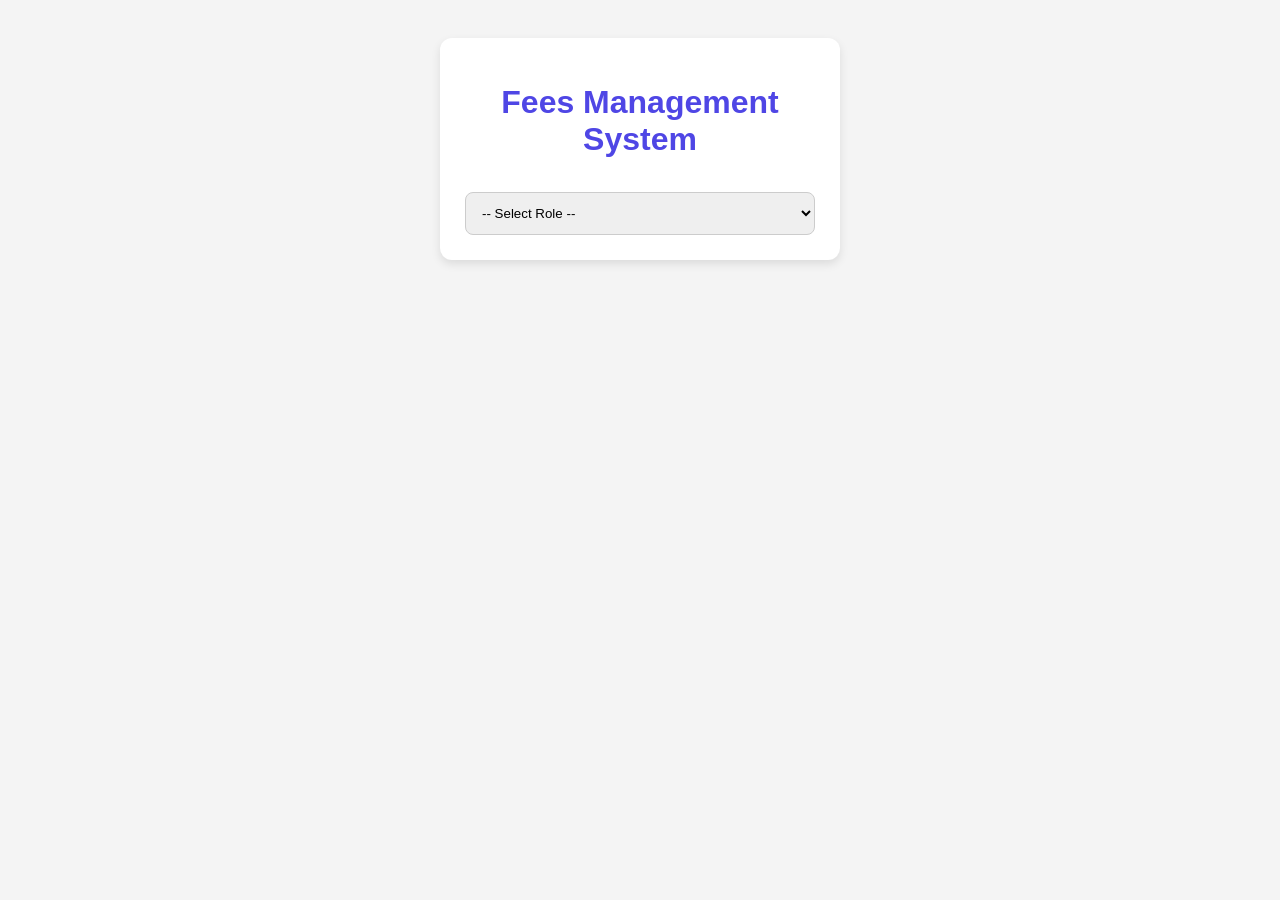
<file: index.html>
<!DOCTYPE html>
<html lang="en">
<head>
  <meta charset="UTF-8">
  <meta name="viewport" content="width=device-width, initial-scale=1">
  <title>Fees Management System</title>

  <style>
    body {
      font-family: Arial;
      background: #f4f4f4;
      padding: 30px;
      text-align: center;
    }

    .card {
      background: white;
      width: 350px;
      margin: auto;
      padding: 25px;
      border-radius: 12px;
      box-shadow: 0 4px 10px rgba(0,0,0,0.1);
    }

    h1 {
      color: #4f46e5;
    }

    select, button {
      width: 100%;
      padding: 12px;
      border-radius: 8px;
      border: 1px solid #ccc;
      margin-top: 12px;
    }

    button {
      background: #4f46e5;
      color: white;
      border: none;
      cursor: pointer;
      font-size: 16px;
    }

    button:hover {
      background: #4338ca;
    }

    .hidden {
      display: none;
    }
  </style>
</head>

<body>

  <div class="card">
    <h1>Fees Management System</h1>
    <p></p>

    <select id="roleSelect">
      <option value="">-- Select Role --</option>
      <option value="student">Student</option>
      <option value="staff">Staff</option>
      <option value="admin">Admin</option>
    </select>

    <div id="buttons" class="hidden">
      <button id="registerBtn">Registration</button>
      <button id="loginBtn">Login</button>
    </div>
  </div>

  <script>
    const roleSelect = document.getElementById("roleSelect");
    const buttons = document.getElementById("buttons");
    const registerBtn = document.getElementById("registerBtn");
    const loginBtn = document.getElementById("loginBtn");

    // Show Register/Login buttons after selecting role
    roleSelect.addEventListener("change", () => {
      const role = roleSelect.value;

      if (!role) {
        buttons.classList.add("hidden");
        return;
      }

      // Admin has no registration page
      if (role === "admin") {
        registerBtn.style.display = "none";
      } else {
        registerBtn.style.display = "block";
      }

      buttons.classList.remove("hidden");
    });

    // Redirect to Registration Page
    registerBtn.addEventListener("click", () => {
      const role = roleSelect.value;

      if (role === "student") {
        window.location.href = "Student register.html";
      } else if (role === "staff") {
        window.location.href = "staff-register.html";
      }
    });

    // Redirect to Login Page
    loginBtn.addEventListener("click", () => {
      const role = roleSelect.value;

      if (role === "student") {
        window.location.href = "Student Login.html";
      } 
      else if (role === "staff") {
        window.location.href = "staff-login.html";
      } 
      else if (role === "admin") {
        window.location.href = "admin-login.html";
      }
    });
  </script>

</body>
</html>
</file>
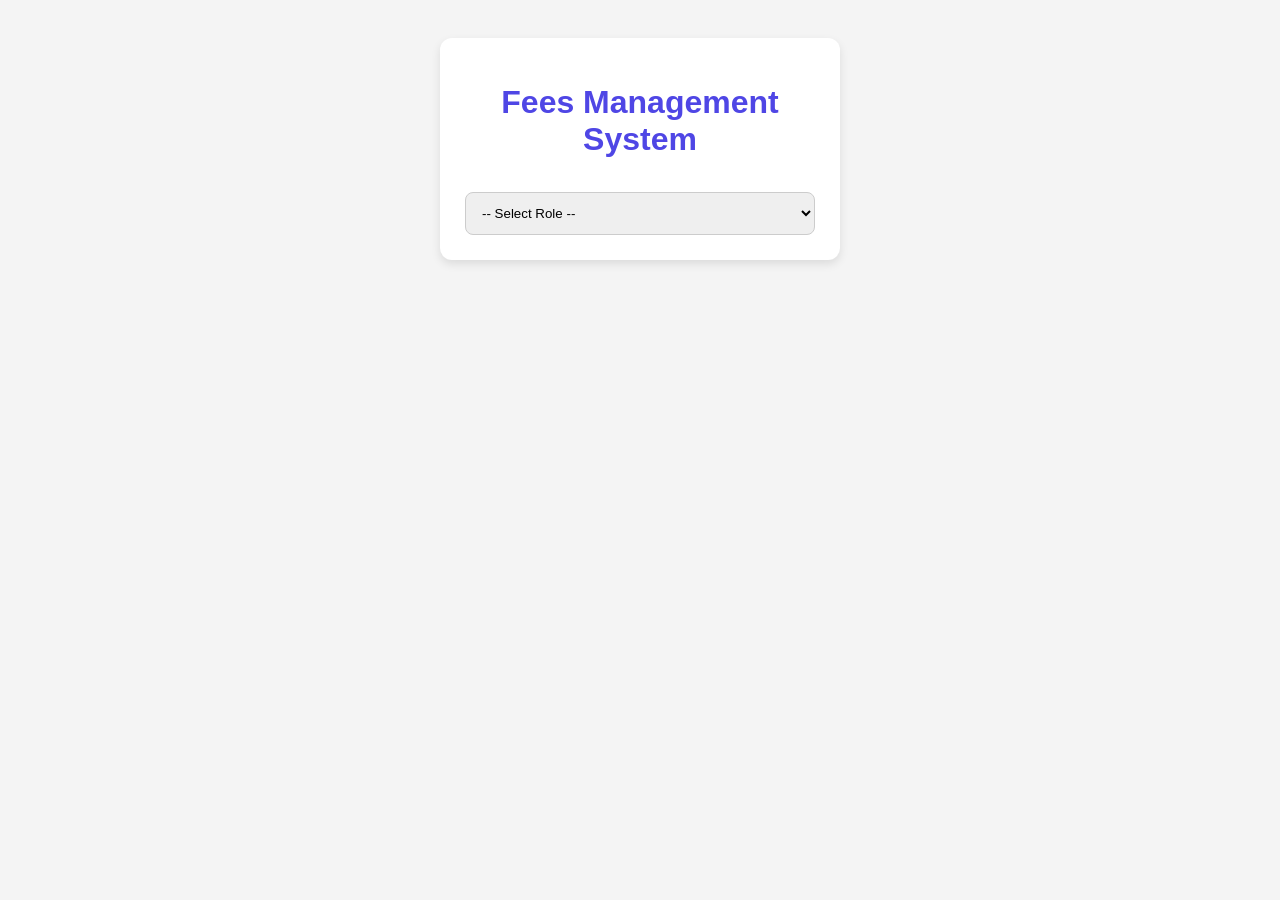
<file: staff-dashboard.html>
<!DOCTYPE html>
<html>
<head>
  <title>Staff Dashboard</title>
  <style>
    body {
      font-family: Arial, sans-serif;
      margin: 0;
      background: #f4f4f9;
      display: flex;
      flex-direction: column;
      height: 100vh;
    }

    .header {
      background: #4f46e5;
      color: white;
      padding: 15px 25px;
      display: flex;
      justify-content: space-between;
      align-items: center;
    }

    .header h2 { margin: 0; }

    .right-buttons {
      display: flex;
      gap: 15px;
    }

    .btn-small {
      background: #22c55e;
      color: white;
      border: none;
      padding: 8px 16px;
      border-radius: 6px;
      cursor: pointer;
      font-size: 14px;
    }

    .btn-small:hover { background: #1faa50; }

    .btn-logout { background: #ff4d4d !important; }
    .btn-logout:hover { background: #ff2f2f !important; }

    .container {
      display: flex;
      justify-content: start;
      align-items: center;
      flex-direction: column;
      gap: 40px;
      flex: 1;
      padding-top: 20px;
    }

    #addForm {
      display: none;
      margin-top: 20px;
      width: 80%;
    }

    #addForm input, #addForm select, #addForm button {
      display: block;
      width: 100%;
      padding: 10px;
      margin: 10px 0;
      border-radius: 5px;
      font-size: 16px;
    }

    #addForm button {
      background: #4f46e5;
      color: white;
      border: none;
      cursor: pointer;
    }

    #studentsTable {
      border-collapse: collapse;
      width: 80%;
      background: white;
      border-radius: 12px;
      overflow: hidden;
      box-shadow: 0 3px 8px rgba(0,0,0,0.1);
     
    }

    #studentsTable th, #studentsTable td {
      padding: 12px;
      border-bottom: 1px solid #ddd;
      text-align: center;
    }

    #studentsTable th {
      background: #4f46e5;
      color: white;
    }

    #studentsTable tr:hover {
  background: #eae9eb;
}

  </style>
</head>
<body>

  <!-- Header -->
  <div class="header">
    <h2 id="staffTitle">Staff Dashboard</h2>

    <div class="right-buttons">
      <button class="btn-small" onclick="goToAddStudent()">Add Student</button>
      <button class="btn-small btn-logout" onclick="logout()">Logout</button>
    </div>
  </div>

  <!-- Main Area -->
  <div class="container">

    <!-- Add Student Form -->
    <div id="addForm">
      <input type="number" id="totalFees" placeholder="Enter total fees">
      <input type="number" id="paidFees" placeholder="Enter paid amount">
      <select id="batchName">
        <option value="Morning">Morning Batch</option>
        <option value="Afternoon">Afternoon Batch</option>
        <option value="Evening">Evening Batch</option>
      </select>
      <input type="text" id="installments" placeholder="Enter installment info">
      <input type="text" id="receipt" placeholder="Enter receipt number">
      <input type="text" id="attendance" placeholder="Enter attendance details">
      <button onclick="addStudent()">Save Student</button>
    </div>

    <!-- Students Table -->
    <table id="studentsTable">
      <thead>
        <tr>
          <th>SR NO</th>
          <th>Name</th>
          <th>Email</th>
          <th>DOB</th>
          <th>Actions</th>
        </tr>
      </thead>
      <tbody></tbody>
    </table>
  </div>

  <!-- External JS File -->
  <script src="staffDashboard.js"></script>

</body>
</html>
</file>
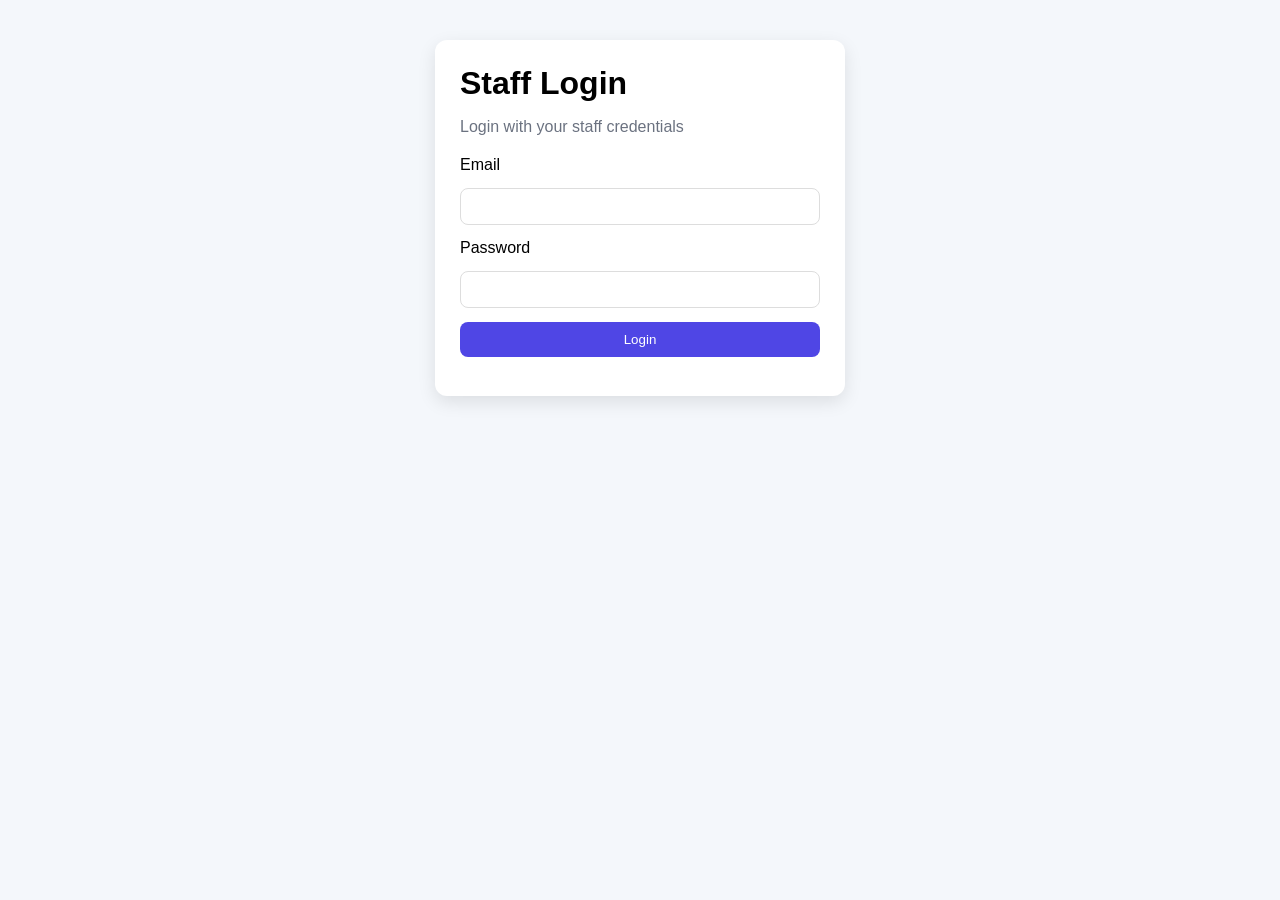
<file: staff-login.html>
<!DOCTYPE html>
<html lang="en">
<head>
  <meta charset="UTF-8">
  <meta name="viewport" content="width=device-width, initial-scale=1">
  <title>Staff Login</title>
  <link rel="stylesheet" href="style.css">
</head>

<body>

  <div class="container card">
    <h1>Staff Login</h1>
    <p class="muted">Login with your staff credentials</p>

    <form id="staffLoginForm">

      <label>Email</label>
      <input type="email" id="email" required>

      <label>Password</label>
      <input type="password" id="password" required>

      <button type="submit">Login</button>

      <div id="msg"></div>
    </form>

  </div>

  <script src="staff-login.js"></script>
</body>
</html>
</file>
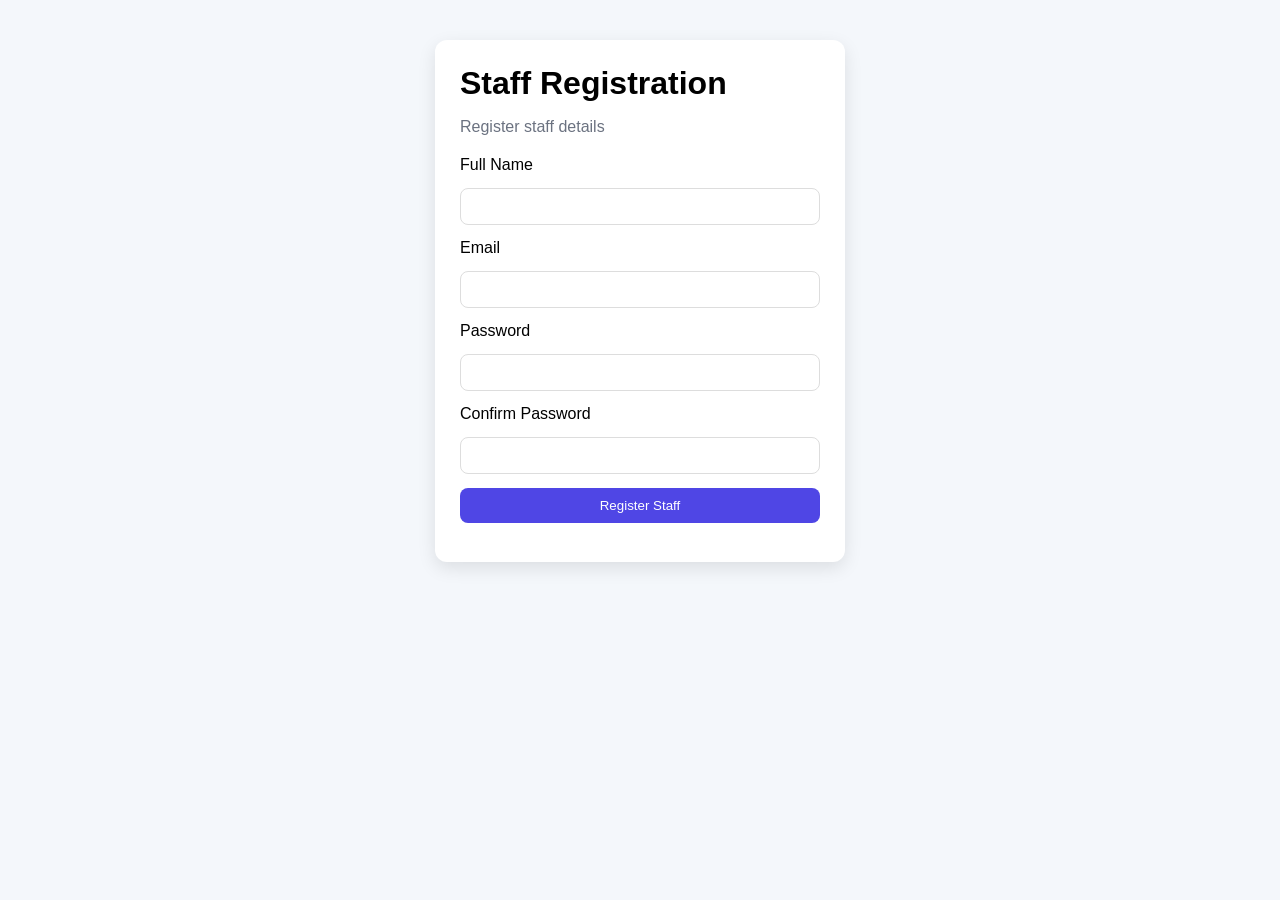
<file: staff-register.html>
<!DOCTYPE html>
<html lang="en">
<head>
  <meta charset="UTF-8">
  <meta name="viewport" content="width=device-width, initial-scale=1">
  <title>Staff Registration</title>
  <link rel="stylesheet" href="style.css">
</head>

<body>

  <div class="container card">
    <h1>Staff Registration</h1>
    <p class="muted">Register staff details</p>

    <form id="staffForm" autocomplete="off">

      <label>Full Name</label>
      <input type="text" id="name" required>

      <label>Email</label>
      <input type="email" id="email" required>

      <label>Password</label>
      <input type="password" id="password" required>

      <label>Confirm Password</label>
      <input type="password" id="confirm" required>

      <button type="submit">Register Staff</button>

      <div id="msg"></div>
    </form>

  </div>

  <script src="Registration staff.js"></script>
</body>
</html>
</file>
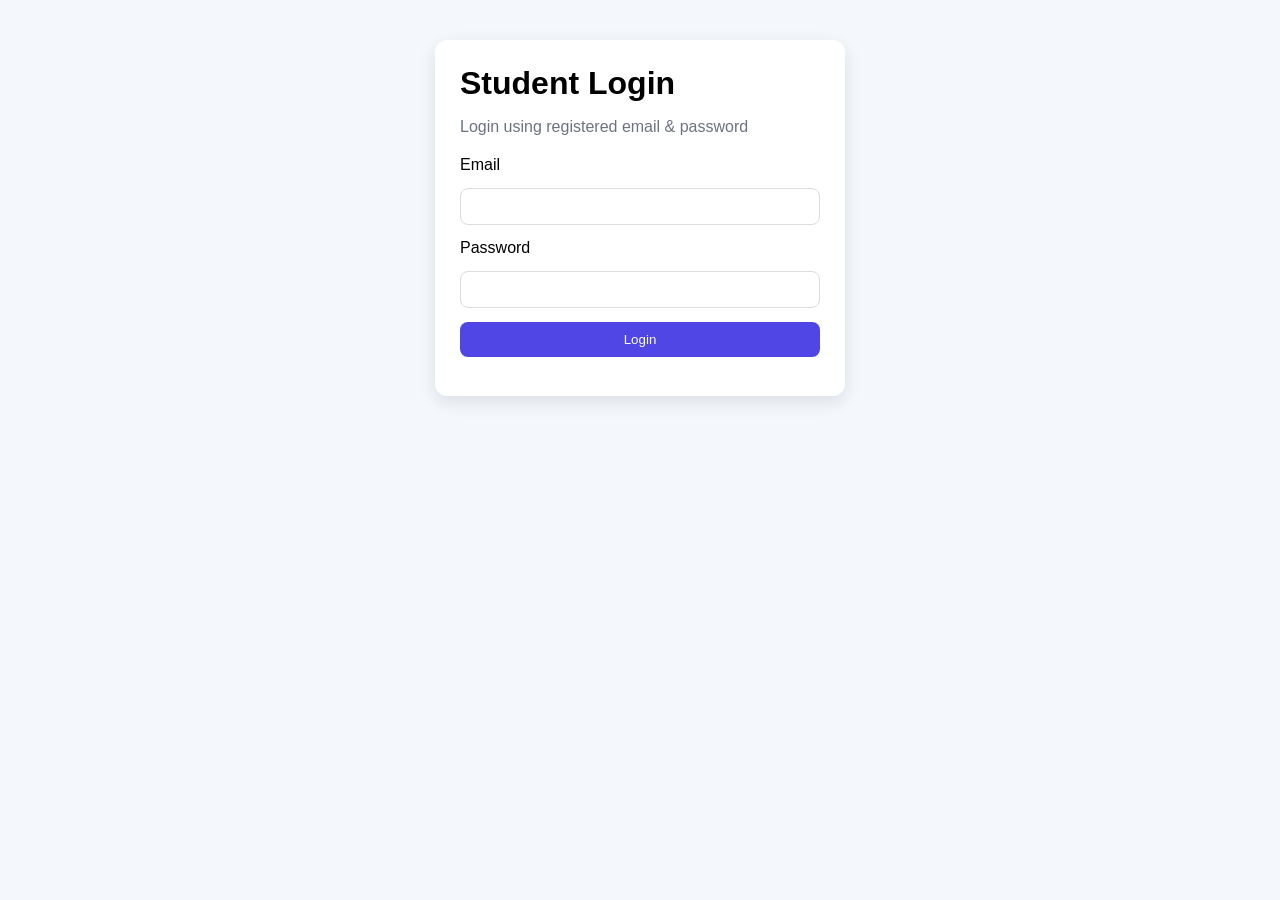
<file: Student dashboard.html>
<!DOCTYPE html>
<html>
<head>
  <title>Student Dashboard</title>
  <style>
    body { font-family: Arial; margin: 0; background: #f4f4f9; }
    .header {
      background: #4f46e5; padding: 15px 25px; color: white;
      display: flex; justify-content: space-between; align-items: center;
    }
    .btn-logout { background: #ff4d4d; border: none; padding: 8px 16px; color: white; border-radius: 5px; cursor: pointer; }
    .btn-attendance { background: #22c55e; border: none; padding: 8px 16px; color: white; border-radius: 5px; cursor: pointer; margin-right: 10px; }
    .container { padding: 25px; }
    .grid {
      display: grid;
      grid-template-columns: repeat(auto-fit, minmax(220px, 1fr));
      gap: 20px;
    }
    .card {
      background: white; padding: 20px; border-radius: 12px;
      box-shadow: 0 3px 8px rgba(0,0,0,0.1); text-align: center;
    }
    .card h3 { color: #4f46e5; }
    .card p { font-size: 22px; font-weight: bold; }
    #installmentSection {
      background: white; padding: 20px; margin-top: 30px;
      border-radius: 12px; box-shadow: 0 3px 8px rgba(0,0,0,0.1);
    }
    table { width: 100%; border-collapse: collapse; text-align: center; }
    th, td { border: 1px solid #ddd; padding: 10px; }
    th { background: #4f46e5; color: white; }
    .paid { color: green; font-weight: bold; }
    .pending { color: orange; font-weight: bold; }

    .paid {
  color: green;
  font-weight: bold;
}

.pending {
  color: orange;
  font-weight: bold;
}

.rejected {
  color: red;
  font-weight: bold;
}
  </style>
</head>

<body>

<div class="header">
  <h2 id="studentTitle">Student Dashboard</h2>
  <div>
    <button class="btn-attendance" onclick="viewAttendance()">View Attendance</button>
    <button class="btn-logout" onclick="logout()">Logout</button>
  </div>
</div>

<div class="container">

  <div class="grid">
    <div class="card"><h3>Total Fees</h3><p id="totalFees">₹0</p></div>
    <div class="card"><h3>Admission Paid Fees</h3><p id="paidFees">₹0</p></div>
    <div class="card"><h3>Remaining Fees</h3><p id="remainingFees">₹0</p></div>
    <div class="card"><h3>Batch</h3><p id="batchName">-</p></div>
  </div>

  <div id="installmentSection">
    <h3>Installment Details</h3>
    <table>
      <thead>
        <tr>
          <th style="width: 5%;">No</th>                 <th style="width: 15%;">Date</th>               <th style="width: 15%;">Amount</th>
          <th style="width: 10%;">Penalty</th>            <th style="width: 20%;">Status</th>
          <th style="width: 35%;">Receipt</th>          </tr>
      </thead>
      <tbody id="installmentTableBody"></tbody>
    </table>
  </div>

</div>

<script src="Student dashboard.js"></script>
</body>
</html>
</file>
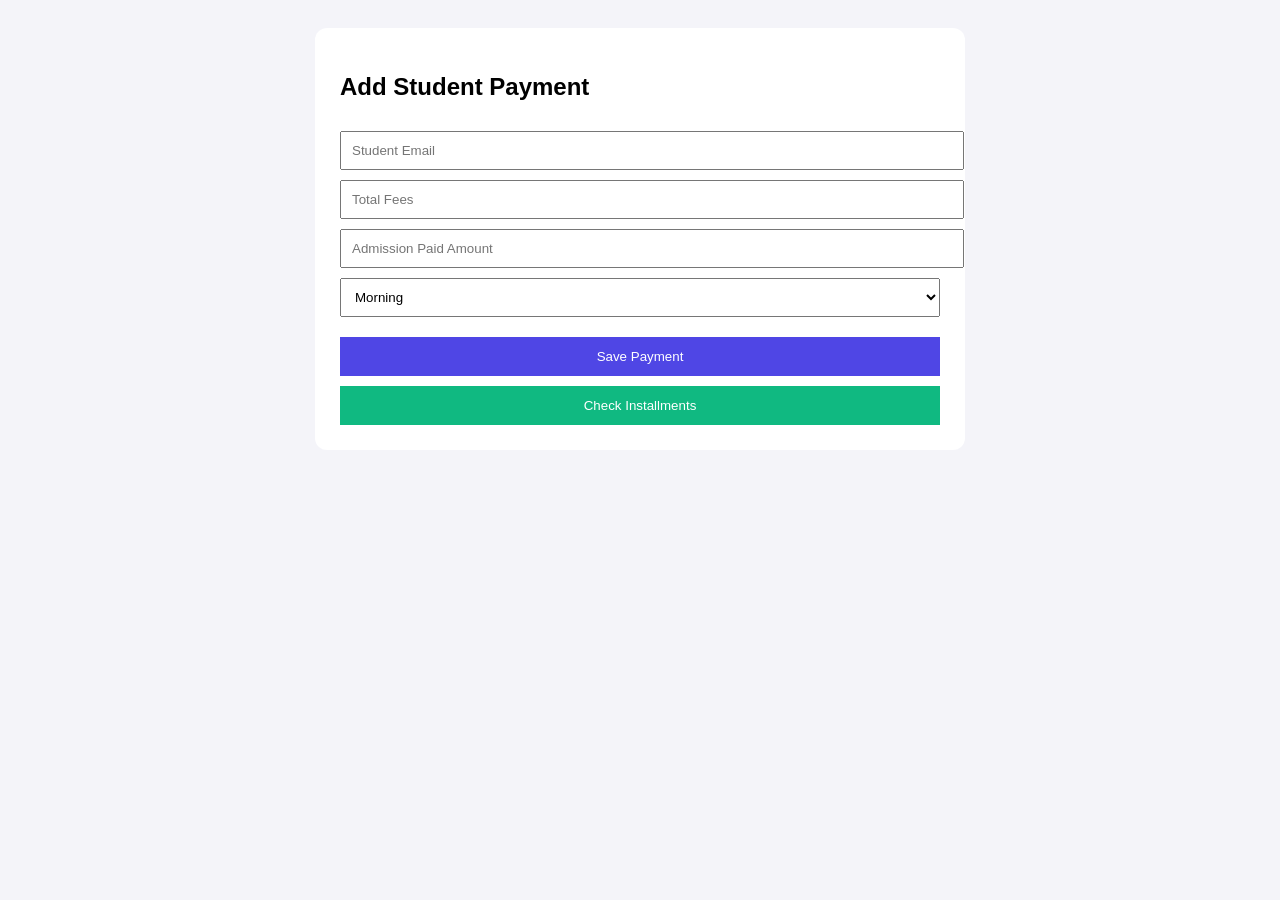
<file: student details.html>
<!DOCTYPE html>
<html>
<head>
  <title>Add Payment</title>
  <style>
    body { font-family: Arial; background: #f4f4f9; padding: 20px; }
    .container {
      background: white; width: 600px; margin: auto;
      padding: 25px; border-radius: 12px;
    }
    input, select { width: 100%; padding: 10px; margin-top: 10px; }
    button { margin-top: 20px; padding: 12px; width: 100%; background: #4f46e5; color: white; border: none; }
  </style>
</head>

<body>
<div class="container">
  <h2>Add Student Payment</h2>

  <input type="email" id="targetEmail" placeholder="Student Email" readonly>
  <input id="totalFees" placeholder="Total Fees">
  <input id="paymentPaid" placeholder="Admission Paid Amount">

  <select id="batch">
    <option>Morning</option>
    <option>Afternoon</option>
    <option>Evening</option>
  </select>

  <button onclick="addStudent()">Save Payment</button>

  <button onclick="goToInstallments()" style="background: #10b981; margin-top: 10px;">Check Installments</button>
</div>

<script src="student details.js"></script>
</body>
</html>




<!-- <!DOCTYPE html>
<html>
<head>
  <title>Add Student Payment Details</title>
  <style>
    body {
      margin: 0;
      font-family: Arial;
      background: #f4f4f9;
      padding: 20px;
    }

    .container {
      background: white;
      width: 650px;
      margin: auto;
      padding: 25px;
      border-radius: 12px;
      box-shadow: 0 2px 10px rgba(0,0,0,0.1);
    }

    h2 {
      text-align: center;
      color: #4f46e5;
      margin-bottom: 15px;
    }

    label {
      font-weight: bold;
      display: block;
      margin-top: 15px;
    }

    input, select {
      width: 100%;
      padding: 10px;
      font-size: 15px;
      margin-top: 5px;
      border-radius: 6px;
      border: 1px solid #ccc;
    }

    button {
      margin-top: 20px;
      width: 100%;
      padding: 12px;
      font-size: 16px;
      border-radius: 8px;
      border: none;
      color: white;
      cursor: pointer;
    }

    .add-btn { background: #4f46e5; }
    .back-btn { background: #dc2626; margin-top: 10px; }

    .install-row {
      display: flex;
      gap: 15px;
      margin-top: 10px;
    }
  </style>
</head>

<body>

  <div class="container">
    <h2>Add Student Payment Details</h2>

    <label>Student Email</label>
    <input type="text" id="targetEmail" readonly style="background-color: #e9ecef; color: #555; cursor: not-allowed;">

    <label>Total Fees</label>
    <input type="number" id="totalFees">

    <label>Payment Paid</label>
    <input type="number" id="paymentPaid">

    <label>Payment Remaining</label>
    <input type="number" id="paymentRemaining">

    <label>Batch</label>
    <select id="batch">
  <option value="Morning">Morning</option>
  <option value="Afternoon">Afternoon</option>
  <option value="Evening">Evening</option>
    </select>

    <label>How Many Installments?</label>
    <select id="installmentCount" onchange="createInstallments()">
      <option value="">Select Installment Count</option>
      <option value="1">1 Installment</option>
      <option value="2">2 Installments</option>
      <option value="3">3 Installments</option>
      <option value="4">4 Installments</option>
      <option value="5">5 Installments</option>
      <option value="6">6 Installments</option>
      <option value="10">10 Installments</option>
    </select>

    <h3 style="margin-top:20px;color:#4f46e5;">Installment Amounts</h3>

    <div id="installmentsBox"></div>

    <button class="add-btn" onclick="addStudent()">Add Student Details</button>
    <button class="back-btn" onclick="history.back()">Back</button>

  </div>

<script src="student details.js"></script>
</body>
</html> -->
</file>
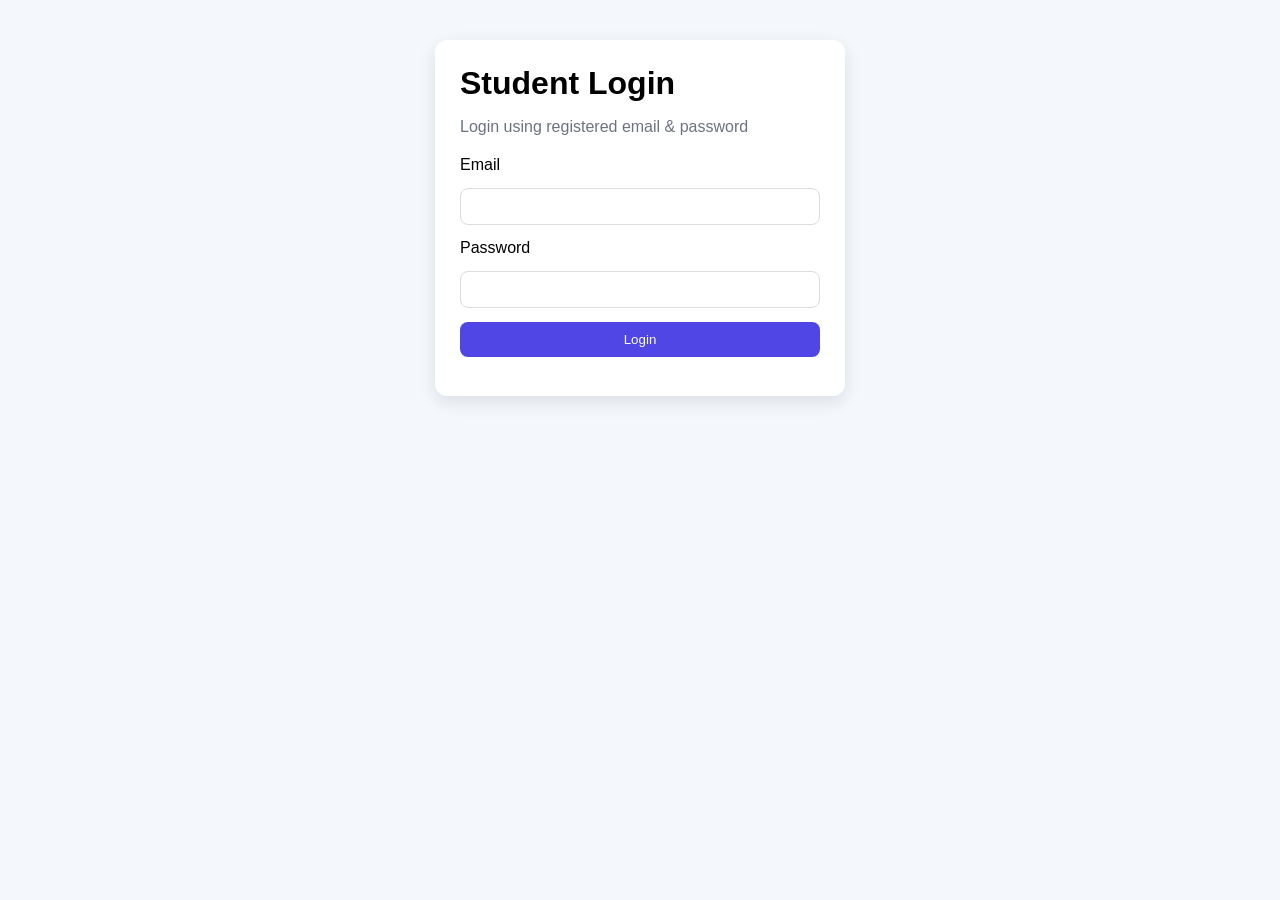
<file: Student Login.html>
<!DOCTYPE html>
<html lang="en">
<head>
  <meta charset="UTF-8">
  <meta name="viewport" content="width=device-width, initial-scale=1">
  <title>Student Login</title>
  <link rel="stylesheet" href="style.css">
</head>

<body>

  <div class="container card">
    <h1>Student Login</h1>
    <p class="muted">Login using registered email & password</p>

    <form id="loginForm" autocomplete="off">

      <label>Email</label>
      <input type="email" id="email" required>

      <label>Password</label>
      <input type="password" id="password" required>

      <button type="submit">Login</button>

      <div id="msg"></div>
    </form>

  </div>

  <script src="Student Login.js"></script>
</body>
</html>
</file>
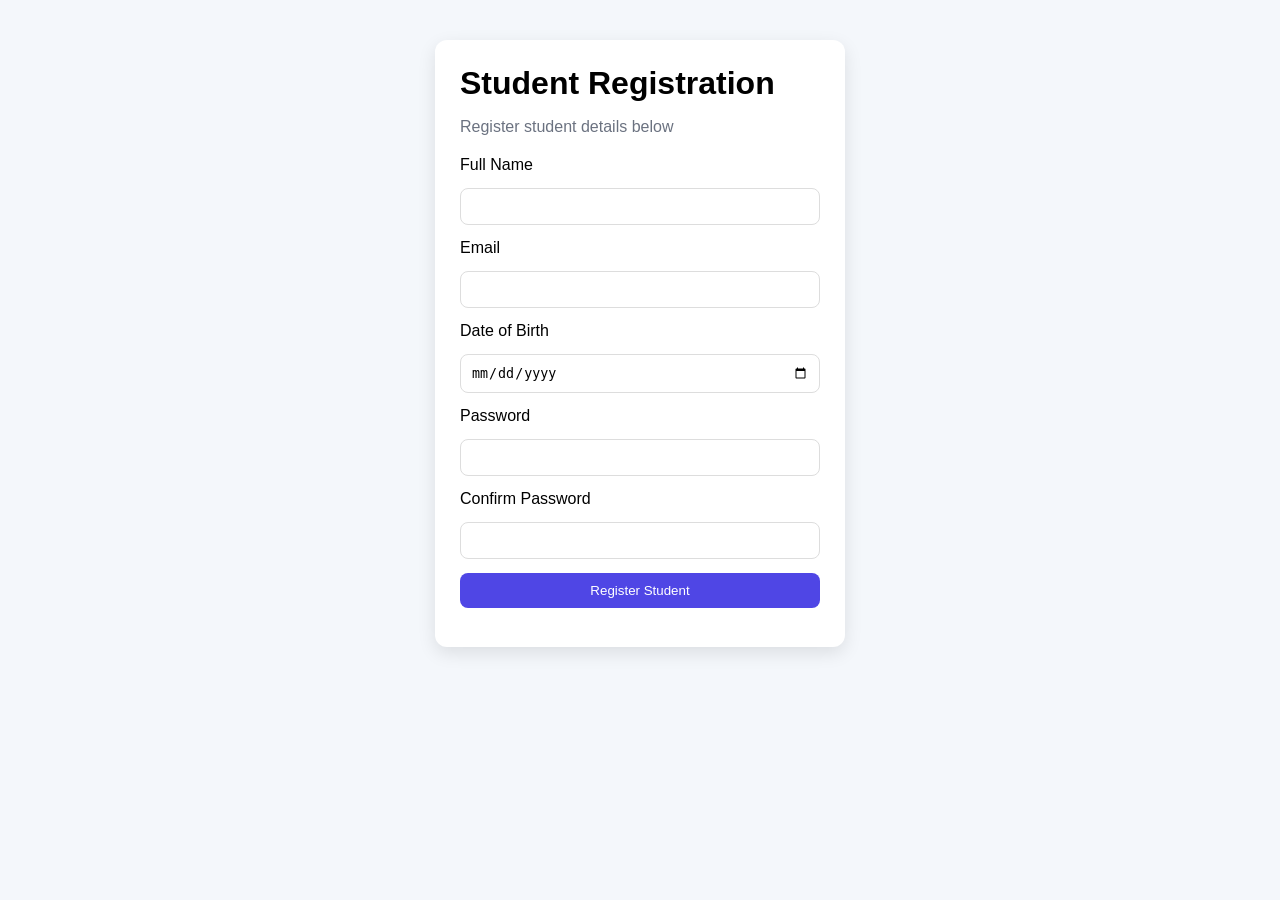
<file: Student register.html>
<!DOCTYPE html>
<html lang="en">
<head>
  <meta charset="UTF-8">
  <meta name="viewport" content="width=device-width, initial-scale=1">
  <title>Student Registration</title>
  <link rel="stylesheet" href="style.css">
</head>

<body>

  <div class="container card">
    <h1>Student Registration</h1>
    <p class="muted">Register student details below</p>

    <form id="regForm" autocomplete="off">

      <label>Full Name</label>
      <input type="text" id="name" required>

      <label>Email</label>
      <input type="email" id="email" required>

      <label>Date of Birth</label>
      <input type="date" id="dob" required>

      <label>Password</label>
      <input type="password" id="password" required>

      <label>Confirm Password</label>
      <input type="password" id="confirm" required>

      <button type="submit">Register Student</button>

      <div id="msg"></div>
    </form>

  </div>

  <script src="Student register.js"></script>
</body>
</html>
</file>
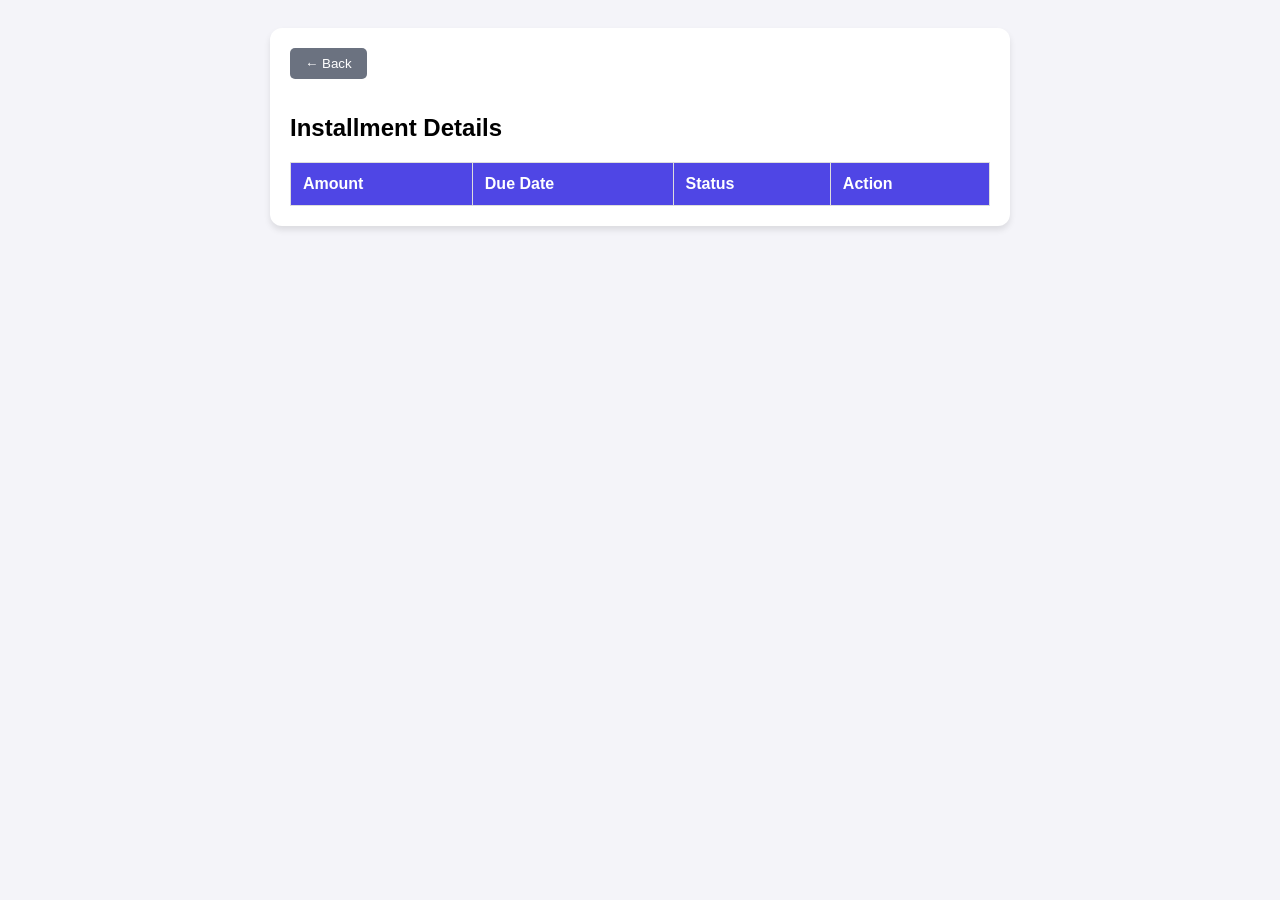
<file: view-installments.html>
<!DOCTYPE html>
<html>
<head>
    <title>Student Installments</title>
    <style>
        body { font-family: Arial; background: #f4f4f9; padding: 20px; }
        .card { background: white; max-width: 700px; margin: auto; padding: 20px; border-radius: 12px; box-shadow: 0 4px 6px rgba(0,0,0,0.1); }
        table { width: 100%; border-collapse: collapse; margin-top: 20px; }
        th, td { padding: 12px; border: 1px solid #ddd; text-align: left; }
        th { background: #4f46e5; color: white; }
        .status-paid { color: green; font-weight: bold; }
        .status-pending { color: orange; font-weight: bold; }
        .back-btn { background: #6b7280; color: white; padding: 8px 15px; border: none; border-radius: 5px; cursor: pointer; margin-bottom: 15px; }
    </style>
</head>
<body>
    <div class="card">
        <button class="back-btn" onclick="history.back()">← Back</button>
        <h2>Installment Details</h2>
        <p id="studentDisplay" style="font-weight: bold; color: #4f46e5;"></p>
        
        <table>
            <thead>
                <tr>
                    <th>Amount</th>
                    <th>Due Date</th>
                    <th>Status</th>
                    <th>Action</th>
                </tr>
            </thead>
            <tbody id="insTableBody">
                </tbody>
        </table>
    </div>

    <script>
        const SCRIPT_URL = "https://script.google.com/macros/s/AKfycbxjDlQJPGFEwaQEPkqWBfZQgvl6gPxMJzBQEBcnxEY6ubYSZvaig2gqsY2T8fepS7iq/exec";
        const urlParams = new URLSearchParams(window.location.search);
        const email = urlParams.get('email');

        window.onload = () => {
            if (!email) return alert("No email found!");
            document.getElementById("studentDisplay").innerText = "Student: " + email;
            loadInstallments();
        };

   async function loadInstallments() {
    const tbody = document.getElementById("insTableBody");
    tbody.innerHTML = "<tr><td colspan='4'>Loading...</td></tr>";

    try {
        const res = await fetch(`${SCRIPT_URL}?type=getInstallmentsOnly&email=${encodeURIComponent(email)}`);
        const data = await res.json();

        if (data.status === "success" && data.installments.length > 0) {
            tbody.innerHTML = "";
            data.installments.forEach((ins, index) => {
                // Status ke hisaab se color class
                const statusClass = ins.status.toLowerCase() === 'paid' ? 'status-paid' : 'status-pending';
                
                tbody.innerHTML += `
                    <tr>
                        <td>₹${ins.amount}</td>
                        <td>${ins.date}</td>
                        <td class="${statusClass}">${ins.status}</td>
                        <td>
                            <select onchange="updateStatus(${index}, this.value)">
                                <option value="">Action</option>
                                <option value="Paid">Mark Paid</option>
                                <option value="Pending">Mark Pending</option>
                                <option value="Rejected">Reject</option>
                            </select>
                        </td>
                    </tr>`;
            });
        } else {
            tbody.innerHTML = "<tr><td colspan='4'>No installments found for this student.</td></tr>";
        }
    } catch (error) {
        tbody.innerHTML = "<tr><td colspan='4'>Error loading data!</td></tr>";
    }
}


 async function updateStatus(index, newStatus) {
    if (!newStatus) return;
    let otp = "";

    if (newStatus === "Paid") {
        alert("OTP Admin ko bhej diya gaya hai.");
        await fetch(`${SCRIPT_URL}?type=sendOTP&email=${encodeURIComponent(email)}`);
        otp = prompt("Enter 6-digit OTP from Admin:");
        if (!otp) return;
    }

    const res = await fetch(SCRIPT_URL, {
        method: "POST",
        body: JSON.stringify({
            action: "updateInstallmentStatus",
            email: email,
            installmentIndex: index,
            newStatus: newStatus,
            userOtp: otp
        })
    });
    
    const result = await res.json();
    alert(result.message || "Done!");
    loadInstallments();
}


//     async function updateStatus(index, newStatus) {
//     if (!newStatus) return;
    
//     // UI par loading dikhane ke liye
//     console.log("Updating status for:", email, "Index:", index, "to:", newStatus);

//     try {
//         const res = await fetch(SCRIPT_URL, {
//             method: "POST",
//             mode: "no-cors", // Google Apps Script ke liye zaruri hai
//             headers: { "Content-Type": "application/json" },
//             body: JSON.stringify({
//                 action: "updateInstallmentStatus",
//                 email: email,
//                 installmentIndex: index,
//                 newStatus: newStatus
//             })
//         });

//         // Kyunki mode 'no-cors' hai, response check karne ke liye 2 second baad refresh karein
//         alert("Request sent! Updating fees...");
//         setTimeout(() => {
//             loadInstallments(); // Table refresh karein
//         }, 2000);

//     } catch (error) {
//         console.error("Update Error:", error);
//         alert("Failed to update status.");
//     }
// }
    </script>
</body>
</html>
</file>
<file: style.css>
:root{
  --bg:#f4f7fb;
  --card:#fff;
  --muted:#6b7280;
  --accent:#4f46e5;
  --danger:#ef4444;
  --radius:12px;
  --shadow:0 6px 18px rgba(0,0,0,0.1);
}

body{
  background:var(--bg);
  margin:0;
  padding:40px;
  font-family:Arial;
  display:flex;
  justify-content:center;
  align-items:center;
}

.container{
  width:360px;
}

.card{
  background:var(--card);
  padding:25px;
  border-radius:var(--radius);
  box-shadow:var(--shadow);
}

h1{
  margin:0 0 10px;
}

.muted{
  color:var(--muted);
  margin-bottom:20px;
}

form{
  display:grid;
  gap:14px;
}

input{
  padding:10px;
  border-radius:8px;
  border:1px solid #ddd;
}

button{
  padding:10px;
  border:0;
  background:var(--accent);
  color:white;
  border-radius:8px;
  cursor:pointer;
}

.msg{
  padding:10px;
  border-radius:8px;
  font-size:14px;
}
.msg.success{
  background:#ecfdf5;
  color:#065f46;
}
.msg.error{
  background:#ffe4e6;
  color:#b91c1c;
}
</file>
